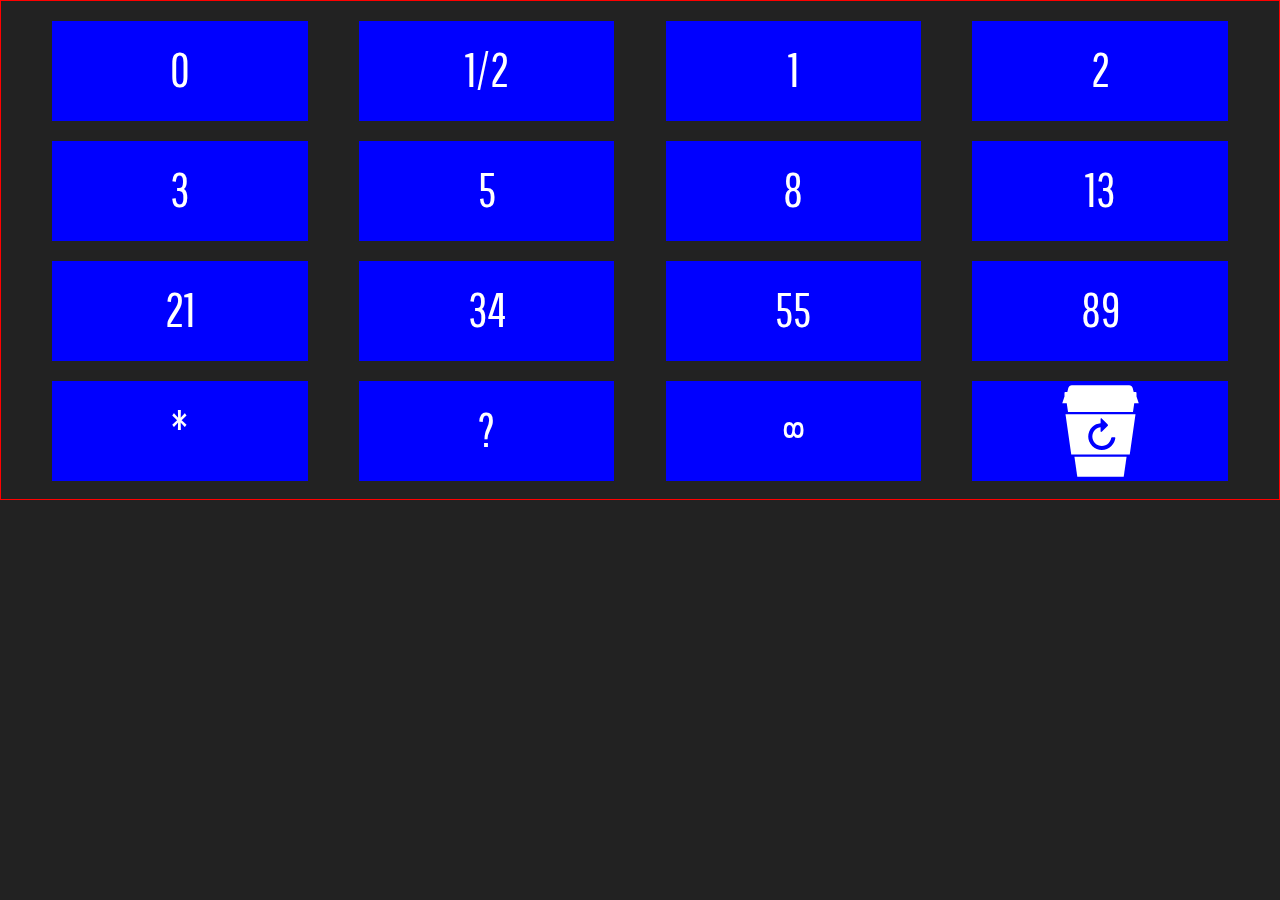
<file: index.html>
<!doctype html>
<html>
<head>
  <meta charset="utf-8">
  <title>Planning Poker</title>
  <meta name="viewport" content="width=device-width, initial-scale=1.0, maximum-scale=1.0, user-scalable=no">
  <link rel="stylesheet" type="text/css" href="css/styles.css">
</head>
<body>

<section class="cards">
    <article class="card">
        <div class="card-wrapper">
            <div class="card-front">0</div>
            <div class="card-back"></div>
        </div>
    </article>
    <article class="card">
        <div class="card-wrapper">
            <div class="card-front">1/2</div>
            <div class="card-back"></div>
        </div>
    </article>
    <article class="card">
        <div class="card-wrapper">
            <div class="card-front">1</div>
            <div class="card-back"></div>
        </div>
    </article>
    <article class="card">
        <div class="card-wrapper">
            <div class="card-front">2</div>
            <div class="card-back"></div>
        </div>
    </article>
    <article class="card">
        <div class="card-wrapper">
            <div class="card-front">3</div>
            <div class="card-back"></div>
        </div>
    </article>
    <article class="card">
        <div class="card-wrapper">
            <div class="card-front">5</div>
            <div class="card-back"></div>
        </div>
    </article>
    <article class="card">
        <div class="card-wrapper">
            <div class="card-front">8</div>
            <div class="card-back"></div>
        </div>
    </article>
    <article class="card">
        <div class="card-wrapper">
            <div class="card-front">13</div>
            <div class="card-back"></div>
        </div>
    </article>
    <article class="card">
        <div class="card-wrapper">
            <div class="card-front">21</div>
            <div class="card-back"></div>
        </div>
    </article>
    <article class="card">
        <div class="card-wrapper">
            <div class="card-front">34</div>
            <div class="card-back"></div>
        </div>
    </article>
    <article class="card">
        <div class="card-wrapper">
            <div class="card-front">55</div>
            <div class="card-back"></div>
        </div>
    </article>
    <article class="card">
        <div class="card-wrapper">
            <div class="card-front">89</div>
            <div class="card-back"></div>
        </div>
    </article>
    <article class="card">
        <div class="card-wrapper">
            <div class="card-front">*</div>
            <div class="card-back"></div>
        </div>
    </article>
    <article class="card">
        <div class="card-wrapper">
            <div class="card-front">?</div>
            <div class="card-back"></div>
        </div>
    </article>
    <article class="card">
        <div class="card-wrapper">
            <div class="card-front">&infin;</div>
            <div class="card-back"></div>
        </div>
    </article>
    <article class="card card-visual card-break">
        <div class="card-wrapper">
            <div class="card-front"></div>
            <div class="card-back"></div>
        </div>
    </article>
</section>

</body>
</html>
</file>
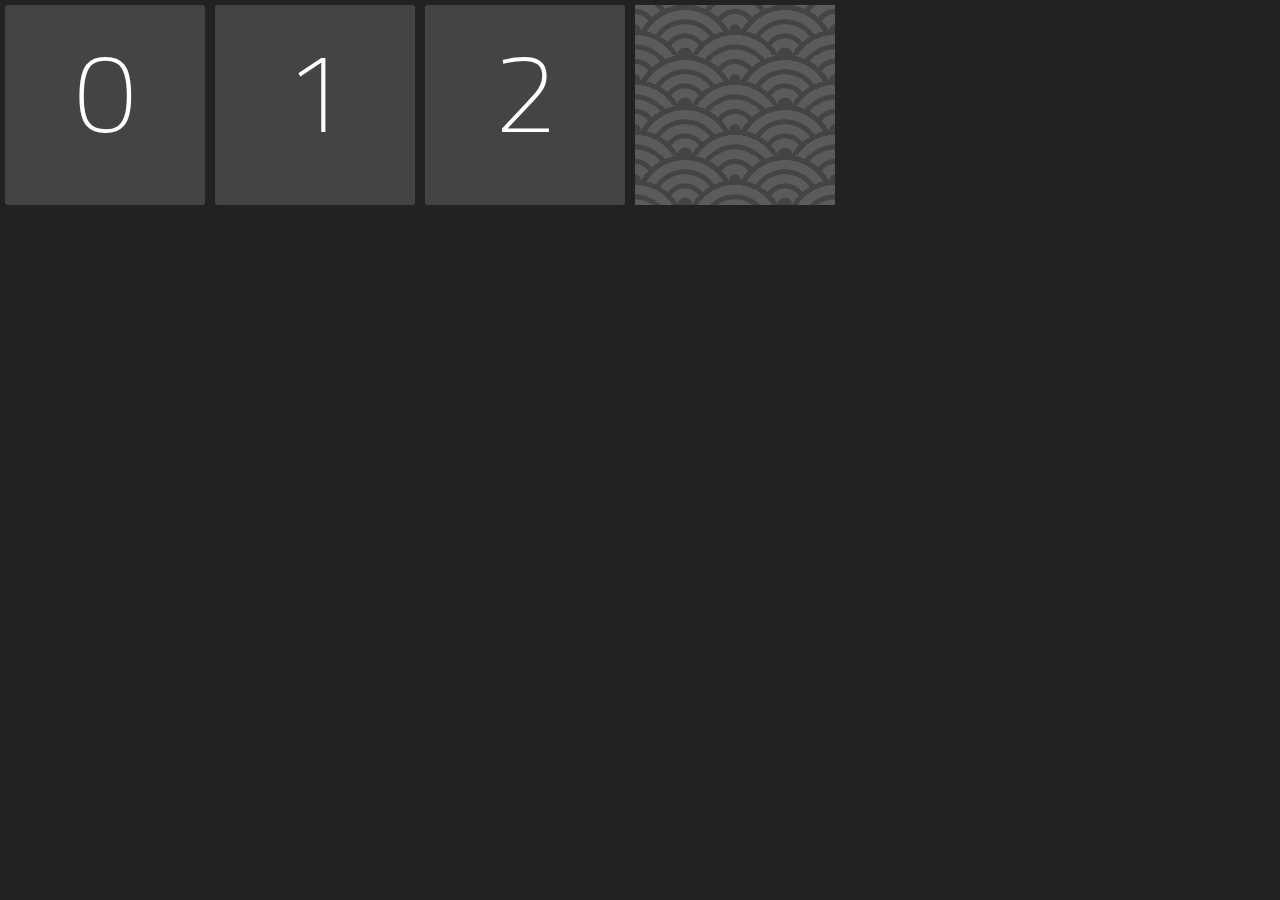
<file: card_design.html>
<!DOCTYPE html>
<html>
    <head>
        <title></title>
        <meta http-equiv="Content-Type" content="text/html; charset=UTF-8">
<link href='http://fonts.googleapis.com/css?family=Titillium+Web:400,200' rel='stylesheet' type='text/css'>        <style>
            *{
                margin:0px;
                padding:0px;
                border:0px;
                overflow:hidden;
            } 
            body{
                background-color:#222222;
                color:white;
            } 
            #container{
                position:absolute;
                float:left;
            }
            .tileFront{
                width:200px;
                height:200px;
                margin:5px;
                background-color:#444444; 
                text-align: center;
                border-radius: 3px;
                font-family:'Titillium Web';
                font-weight:200;
                font-size:7em;
                float:left;
            }
            .tileBack{
                width:200px;
                height:200px;
                margin:5px;
                background-color: #eee;
                background-color:#444444;
                background-image: 
                radial-gradient(circle at 100% 150%, #5b5b5b 24%, #444444 25%, #444444 28%, #5b5b5b 29%, #5b5b5b 36%, #444444 36%, #444444 40%, transparent 40%, transparent),
                radial-gradient(circle at 0    150%, #5b5b5b 24%, #444444 25%, #444444 28%, #5b5b5b 29%, #5b5b5b 36%, #444444 36%, #444444 40%, transparent 40%, transparent),
                radial-gradient(circle at 50%  100%, #444444 10%, #5b5b5b 11%, #5b5b5b 23%, #444444 24%, #444444 30%, #5b5b5b 31%, #5b5b5b 43%, #444444 44%, #444444 50%, #5b5b5b 51%, #5b5b5b 63%, #444444 64%, #444444 71%, transparent 71%, transparent),
                radial-gradient(circle at 100% 50%, #444444 5%, #5b5b5b 6%, #5b5b5b 15%, #444444 16%, #444444 20%, #5b5b5b 21%, #5b5b5b 30%, #444444 31%, #444444 35%, #5b5b5b 36%, #5b5b5b 45%, #444444 46%, #444444 49%, transparent 50%, transparent),
                radial-gradient(circle at 0    50%, #444444 5%, #5b5b5b 6%, #5b5b5b 15%, #444444 16%, #444444 20%, #5b5b5b 21%, #5b5b5b 30%, #444444 31%, #444444 35%, #5b5b5b 36%, #5b5b5b 45%, #444444 46%, #444444 49%, transparent 50%, transparent);
                background-size:100px 50px;
                float:left;
            }
        </style>        
    </head>
    <body>
        <div id="container">
            <div class="tileFront">0</div>
            <div class="tileFront">1</div>
            <div class="tileFront">2</div>
            <div class="tileBack"></div>
        </div>
    </body>
</html>
</file>
<file: css/styles.css>
@import url(http://fonts.googleapis.com/css?family=Pathway+Gothic+One);
@import "card.css";
@import "layout.css";
</file>
